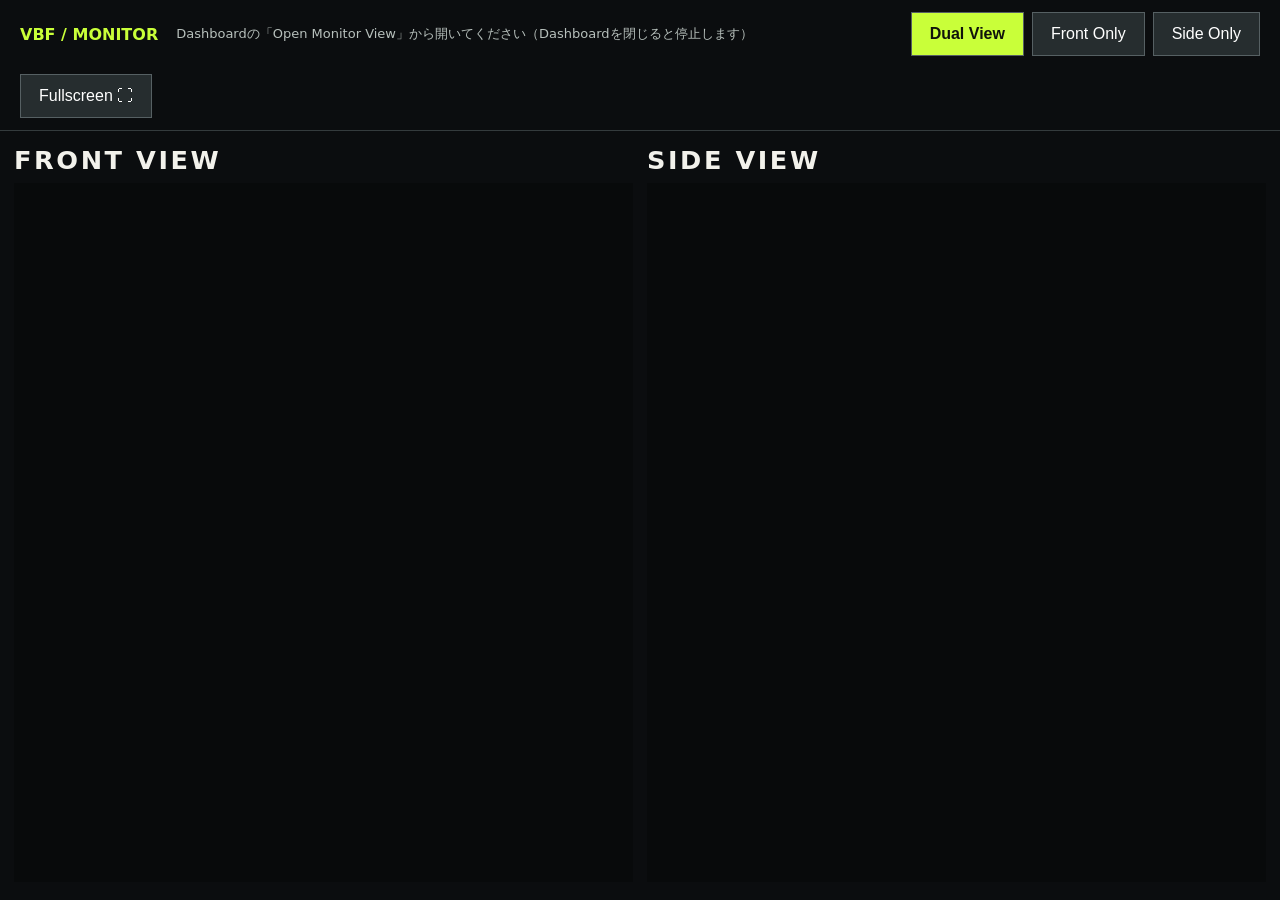
<file: monitor.html>
<!doctype html>
<html lang="ja"><head><meta charset="UTF-8"><meta name="viewport" content="width=device-width,initial-scale=1"><title>VBF / Monitor View</title><link rel="stylesheet" href="./src/monitor.css"><link rel="stylesheet" href="./src/gauge.css"></head>
<body><header class="monitor-bar"><strong>VBF / MONITOR</strong><span id="monitorStatus">Dashboardに接続中…</span><nav aria-label="表示モード"><button type="button" data-mode="dual" class="active">Dual View</button><button type="button" data-mode="front">Front Only</button><button type="button" data-mode="side">Side Only</button></nav><button id="fullscreen" type="button">Fullscreen ⛶</button></header>
<main id="monitorGrid" class="monitor-grid" data-mode="dual"><section class="monitor-view" data-view="front"><h2>FRONT VIEW</h2><div class="monitor-frame"><canvas class="monitor-picture"></canvas><div class="monitor-target"></div></div><div class="monitor-values"></div><div class="monitor-gauges" hidden></div><div class="monitor-wave" hidden><canvas></canvas></div></section><section class="monitor-view" data-view="side"><h2>SIDE VIEW</h2><div class="monitor-frame"><canvas class="monitor-picture"></canvas><div class="monitor-target"></div></div><div class="monitor-values"></div><div class="monitor-gauges" hidden></div><div class="monitor-wave" hidden><canvas></canvas></div></section></main>
<p id="monitorCoach" class="monitor-coach"></p><script type="module" src="./src/monitor.js"></script></body></html>
</file>
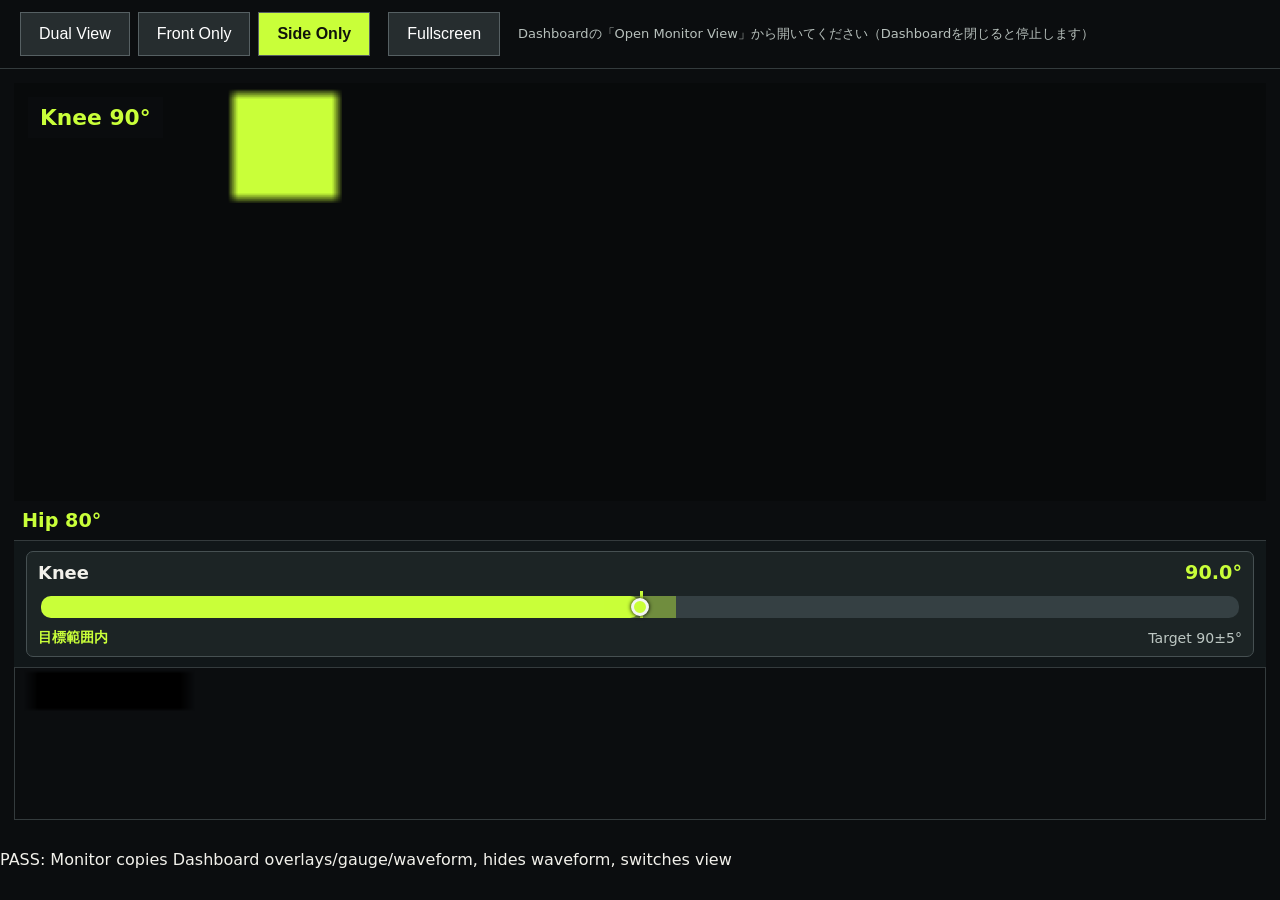
<file: tests/monitor-fixture.html>
<!doctype html><html lang="ja"><head><meta charset="utf-8"><link rel="stylesheet" href="../src/monitor.css"><link rel="stylesheet" href="../src/gauge.css"></head><body>
<header class="monitor-bar"><nav><button data-mode="dual" class="active">Dual View</button><button data-mode="front">Front Only</button><button data-mode="side">Side Only</button></nav><button id="fullscreen">Fullscreen</button><span id="monitorStatus"></span></header>
<main id="monitorGrid" class="monitor-grid" data-mode="dual"><section data-view="front" class="monitor-view"><div class="monitor-frame"><canvas class="monitor-picture"></canvas><div class="monitor-target"></div></div><div class="monitor-values"></div><div class="monitor-gauges" hidden></div><div class="monitor-wave" hidden><canvas></canvas></div></section><section data-view="side" class="monitor-view"><div class="monitor-frame"><canvas class="monitor-picture"></canvas><div class="monitor-target"></div></div><div class="monitor-values"></div><div class="monitor-gauges" hidden></div><div class="monitor-wave" hidden><canvas></canvas></div></section></main><p id="monitorCoach"></p><p id="result">RUNNING</p>
<script type="module">
import { paint } from "../src/monitor.js";
try {
  const views = {};
  for (const name of ["front", "side"]) {
    const root = document.createElement("section"); root.innerHTML = '<div class="experiment-target">Knee 90°</div><div class="experiment-values">Hip 80°</div><div class="experiment-gauges" data-variables="knee" data-direction="horizontal"><div class="gauge-card has-target inside"><div class="gauge-heading"><strong>Knee</strong><span class="gauge-value">90.0°</span></div><div class="gauge-track" role="meter" style="--current:50%;--target:50%;--band-start:47%;--band-size:6%" aria-valuenow="90"><div class="gauge-fill"></div><div class="gauge-band"></div><div class="gauge-target"></div><div class="gauge-thumb"></div></div><div class="gauge-caption"><span class="gauge-status">目標範囲内</span><span class="gauge-goal">Target 90±5°</span></div></div></div><div class="experiment-wave"><canvas></canvas></div>';
    const canvas = document.createElement("canvas"); canvas.width = 80; canvas.height = 40;
    canvas.getContext("2d").fillStyle = "#c9ff39"; canvas.getContext("2d").fillRect(1, 1, 10, 10);
    root.querySelector("canvas").width = 80; root.querySelector("canvas").height = 40;
    root.querySelector("canvas").getContext("2d").fillRect(1, 1, 10, 10);
    views[name] = { root, video: document.createElement("video"), canvas, source: name };
  }
  const bridge = { views, sourceState: () => ({ stream: null }) };
  paint("front", { camera: "off" }, bridge); paint("side", { camera: "off" }, bridge);
  const output = document.querySelector('[data-view="front"]');
  if (!output.querySelector('.monitor-target').textContent.includes("90") || !output.querySelector('.monitor-values').textContent.includes("80") || output.querySelector('.monitor-wave').hidden) throw new Error("Monitor did not copy feedback/waveform");
  if (!output.querySelector('.monitor-picture').getContext('2d').getImageData(2, 2, 1, 1).data[1]) throw new Error("Monitor did not copy existing Dashboard Canvas");
  if (output.querySelector('.monitor-gauges').hidden || output.querySelector('.monitor-gauges .gauge-status').textContent !== '目標範囲内') throw new Error("Monitor did not copy gauge");
  views.front.root.querySelector('.gauge-status').textContent = '目標より高い'; paint('front', { camera: 'off' }, bridge);
  if (output.querySelector('.monitor-gauges .gauge-status').textContent !== '目標より高い') throw new Error("Monitor gauge did not update live");
  views.front.root.querySelector('.experiment-wave').hidden = true; paint("front", { camera: "off" }, bridge);
  if (!output.querySelector('.monitor-wave').hidden) throw new Error("Monitor waveform OFF retained graph");
  document.querySelector('[data-mode="side"]').click();
  if (document.querySelector('#monitorGrid').dataset.mode !== 'side') throw new Error("Monitor mode did not change");
  document.querySelector('#result').textContent = 'PASS: Monitor copies Dashboard overlays/gauge/waveform, hides waveform, switches view';
} catch (error) { document.querySelector('#result').textContent = `FAIL: ${error.stack || error}`; }
</script></body></html>
</file>
<file: src/monitor.css>
:root{color-scheme:dark;font-family:system-ui,sans-serif;background:#0b0d0f;color:#f2f1eb}*{box-sizing:border-box}body{margin:0;min-height:100vh}.monitor-bar{display:flex;align-items:center;gap:18px;flex-wrap:wrap;padding:12px 20px;border-bottom:1px solid #343b3d}.monitor-bar strong{color:#c9ff39;white-space:nowrap}.monitor-bar span{font-size:13px;color:#b7c0bc;margin-right:auto}.monitor-bar nav{display:flex;gap:8px}.monitor-bar button{border:1px solid #566063;background:#262d2f;color:#fff;padding:12px 18px;font-size:16px;cursor:pointer}.monitor-bar button.active{background:#c9ff39;color:#10130b;font-weight:700}.monitor-grid{display:grid;grid-template-columns:repeat(2,minmax(0,1fr));gap:14px;padding:14px;min-height:calc(100vh - 135px)}.monitor-grid[data-mode=front],.monitor-grid[data-mode=side]{grid-template-columns:1fr}.monitor-grid[data-mode=front] [data-view=side],.monitor-grid[data-mode=side] [data-view=front]{display:none}.monitor-view{display:flex;flex-direction:column;min-width:0}.monitor-view h2{font-size:clamp(18px,2vw,26px);margin:0 0 8px;letter-spacing:.1em}.monitor-frame{position:relative;background:#080a0b;flex:1;min-height:200px;display:flex;align-items:center;justify-content:center;overflow:hidden}.monitor-picture{display:block;width:100%;height:100%;object-fit:contain;position:absolute;inset:0}.monitor-target{position:absolute;top:14px;left:14px;background:#0b0d0fdb;color:#c9ff39;padding:8px 12px;font-weight:700;font-size:clamp(16px,1.7vw,26px);max-width:75%;white-space:pre-wrap}.monitor-target:empty,.monitor-values:empty,.monitor-coach:empty{display:none}.monitor-target.outside{color:#ff9c70}.monitor-values{padding:8px;color:#c9ff39;font-size:clamp(15px,1.5vw,24px);font-weight:700;min-height:30px}.monitor-gauges{max-height:clamp(125px,25vh,280px);overflow:auto}.monitor-wave{height:clamp(110px,17vh,210px);border:1px solid #343b3d}.monitor-wave[hidden]{display:none}.monitor-wave canvas{display:block;width:100%;height:100%}.monitor-coach{margin:0 14px 12px;padding:12px 18px;border-left:4px solid #c9ff39;background:#171d1e;font-size:clamp(16px,1.8vw,26px)}:fullscreen .monitor-grid{min-height:calc(100vh - 135px)}@media(max-width:700px){.monitor-grid{grid-template-columns:1fr;min-height:auto}.monitor-frame{height:50vh;flex:none}.monitor-bar nav{order:3;width:100%}.monitor-bar nav button{flex:1;padding:9px;font-size:13px}}
</file>
<file: src/gauge.css>
.experiment-gauges,.monitor-gauges{display:grid;grid-template-columns:repeat(auto-fit,minmax(185px,1fr));gap:10px;padding:10px 12px;border-top:1px solid #343b3d;background:#111719}.experiment-gauges[hidden],.monitor-gauges[hidden],[data-position-target][hidden]{display:none!important}.gauge-card{min-width:0;padding:9px 11px;background:#1c2425;border:1px solid #465052;border-radius:7px}.gauge-heading,.gauge-caption{display:flex;align-items:center;justify-content:space-between;gap:8px}.gauge-heading strong{font-size:13px}.gauge-value{color:#c9ff39;font-size:15px;font-weight:700}.gauge-caption{font-size:11px;color:#bdc7c3;min-height:19px}.gauge-goal{white-space:nowrap}.gauge-track{position:relative;height:17px;margin:12px 3px 10px;background:#354043;border-radius:10px;overflow:visible}.gauge-fill{position:absolute;inset:0 auto 0 0;width:var(--current);border-radius:10px;background:#66e1ef}.gauge-thumb{position:absolute;left:var(--current);top:50%;width:18px;height:18px;border:3px solid #f3f5f2;border-radius:50%;background:#66e1ef;transform:translate(-50%,-50%);box-shadow:0 0 4px #000}.gauge-band,.gauge-target{display:none}.has-target .gauge-band{display:block;position:absolute;left:var(--band-start);width:var(--band-size);height:100%;background:#c9ff3966}.has-target .gauge-target{display:block;position:absolute;left:var(--target);top:-5px;height:27px;border-left:3px solid #c9ff39}.gauge-card.inside .gauge-thumb,.gauge-card.inside .gauge-fill{background:#c9ff39}.gauge-card.has-target:not(.inside) .gauge-status{color:#ff9c70}.gauge-card.inside .gauge-status{color:#c9ff39;font-weight:700}.gauge-card.no-value .gauge-thumb{display:none}.experiment-gauges[data-direction=vertical],.monitor-gauges[data-direction=vertical]{grid-template-columns:repeat(auto-fit,minmax(120px,1fr))}.experiment-gauges[data-direction=vertical] .gauge-card,.monitor-gauges[data-direction=vertical] .gauge-card{display:flex;flex-direction:column;align-items:center;gap:8px;min-height:190px}.experiment-gauges[data-direction=vertical] .gauge-heading,.monitor-gauges[data-direction=vertical] .gauge-heading{flex-direction:column;text-align:center}.experiment-gauges[data-direction=vertical] .gauge-track,.monitor-gauges[data-direction=vertical] .gauge-track{width:18px;height:115px;margin:2px auto;flex:none}.experiment-gauges[data-direction=vertical] .gauge-fill,.monitor-gauges[data-direction=vertical] .gauge-fill{inset:auto 0 0 0;width:100%;height:var(--current)}.experiment-gauges[data-direction=vertical] .gauge-thumb,.monitor-gauges[data-direction=vertical] .gauge-thumb{left:50%;top:auto;bottom:var(--current);transform:translate(-50%,50%)}.experiment-gauges[data-direction=vertical] .gauge-band,.monitor-gauges[data-direction=vertical] .gauge-band{left:0;bottom:var(--band-start);width:100%;height:var(--band-size)}.experiment-gauges[data-direction=vertical] .gauge-target,.monitor-gauges[data-direction=vertical] .gauge-target{left:-5px;bottom:var(--target);top:auto;width:27px;height:auto;border-left:0;border-bottom:3px solid #c9ff39}.experiment-gauges[data-direction=vertical] .gauge-caption,.monitor-gauges[data-direction=vertical] .gauge-caption{flex-direction:column;text-align:center}.monitor-gauges{font-size:1.2em}.monitor-gauges .gauge-heading strong{font-size:clamp(15px,1.4vw,22px)}.monitor-gauges .gauge-value{font-size:clamp(16px,1.5vw,24px)}.monitor-gauges .gauge-caption{font-size:clamp(12px,1.1vw,17px)}.monitor-gauges .gauge-track{height:22px}.monitor-gauges[data-direction=vertical] .gauge-track{height:130px;width:22px}
</file>
